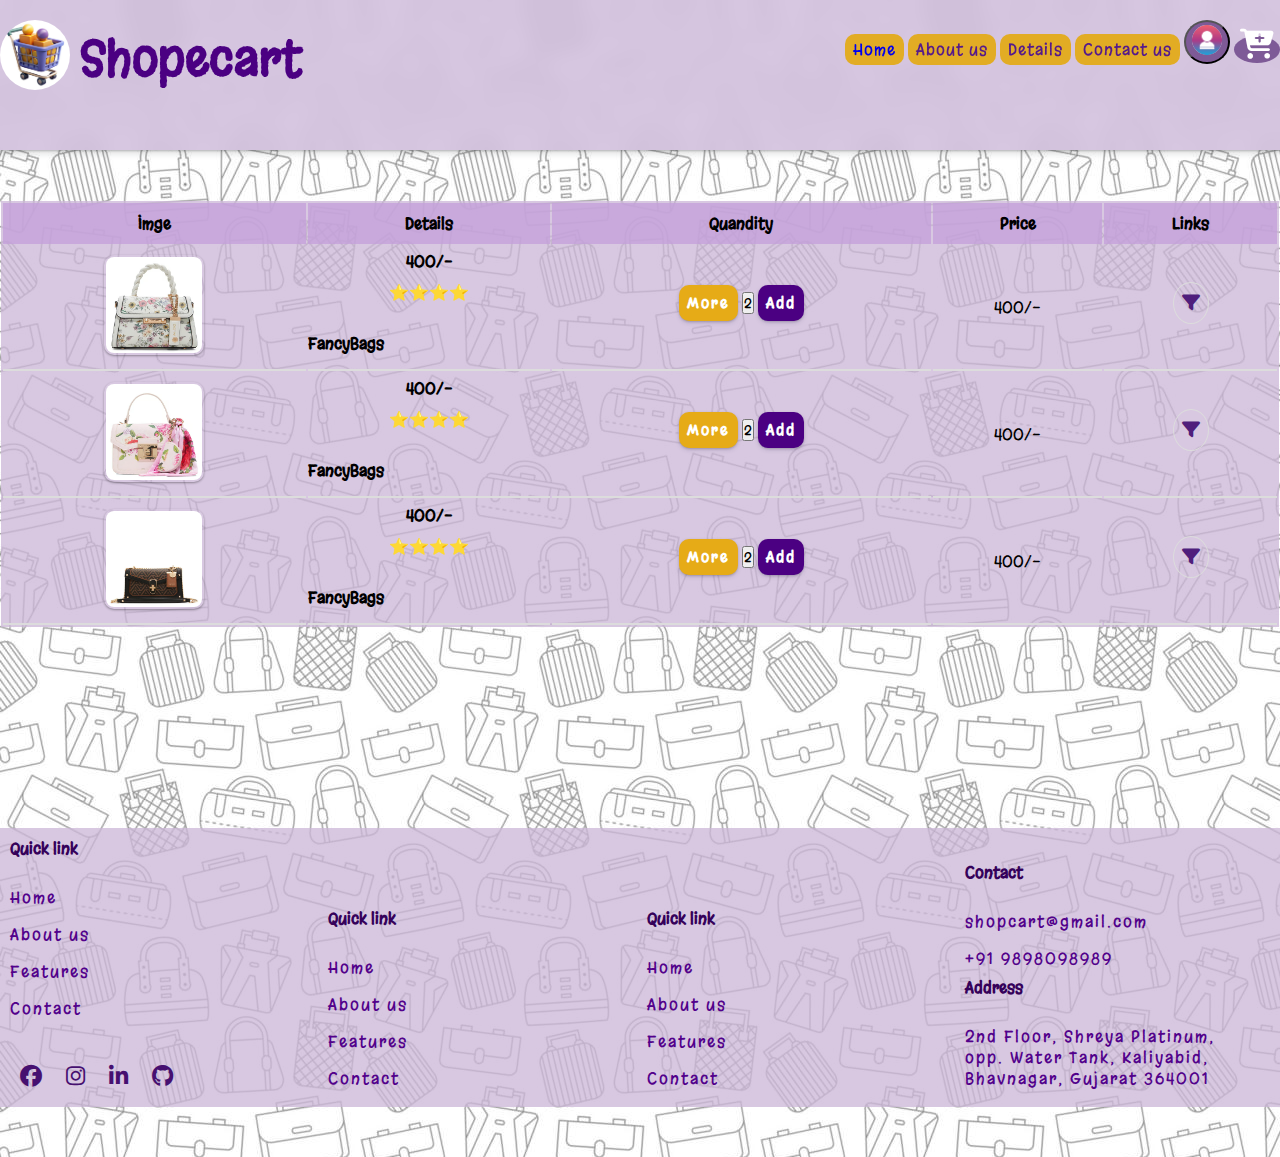
<file: cart.html>
<!DOCTYPE html>
<html lang="en">
<head>
    <meta charset="UTF-8">
    <meta name="viewport" content="width=device-width, initial-scale=1.0">
    <title>E-commerce</title>
   <link rel="stylesheet" href="https://cdnjs.cloudflare.com/ajax/libs/font-awesome/6.7.2/css/all.min.css"> 
   <link href="https://fonts.googleapis.com/css2?family=Margarine&display=swap" rel="stylesheet">
    <link rel="stylesheet" href="css/style.css">
    <link rel="stylesheet" href="css/cart.css">
</head>
<body>
    <header>
       
        <div class="navbar">
            <h2 class="logo">
                <img  src="img/ecom1.jpg"/><font size="20px">Shopecart</font>
            </h2>

             <nav class="nav">
                <a class="nav-link" href="index.html">Home</a>
                <a class="nav-link" href="">About us</a>
                <a class="nav-link" href="">Details</a>
                <a class="nav-link" href="">Contact us</a>

                <button class="nav-btn">
                    <img src="img/login.jpg"/>
                </button>
                <a href="cart.html" class="nav-btn">
                    <i class="fa-solid fa-cart-plus"></i>
                </a>
        </nav>
     </div> 
    </header>

    <section>
        <div class="container">
            <table  class="table" width="100%" cellspadding="20px">
                <tr class="table-head">
                    <th>Imge</th>
                    <th>Details</th>
                    <th>Quandity</th>
                    <th>Price</th>
                    <th>Links</th>
                </tr>
                <tr>
                    <td>
                        <img class="cart-img" src="img/bag1.avif" alt="">
                    </td>
                    <td>
                        <div class="card-body">
                            <div>
                                <h4 class="card-title fload-left">400/-</h4>
                                <h4 class="card-title fload-right">⭐⭐⭐⭐</h4>
                            </div>
                             <div class="card-text">
                                <h4 class="card-title">FancyBags</h4>
                            </div>
                        </div>
                    </td>
                    <td>
                        <button class="zoom-in btn btn-orange">More</button>
                        <button>2</button>
                        <button class="zoom-in btn btn-green">Add</button>
                    </td>

                    <td>400/-</td>

                    <td>
                        <button class="remove-btn">
                             <i class="fa-solid fa-filter" style="color: #4f1e7c;"></i>
                        </button>
                    </td>
                </tr>

                

                 <tr>
                    <td>
                        <img class="cart-img" src="img/bag2.avif" alt="">
                    </td>
                    <td>
                        <div class="card-body">
                            <div>
                                <h4 class="card-title fload-left">400/-</h4>
                                <h4 class="card-title fload-right">⭐⭐⭐⭐</h4>
                            </div>
                             <div class="card-text">
                                <h4 class="card-title">FancyBags</h4>
                            </div>
                        </div>
                    </td>
                    <td>
                        <button class="zoom-in btn btn-orange">More</button>
                        <button>2</button>
                        <button class="zoom-in btn btn-green">Add</button>
                    </td>

                    <td>400/-</td>

                    <td>
                        <button class="remove-btn">
                             <i class="fa-solid fa-filter" style="color: #4f1e7c;"></i>
                        </button>
                    </td>
                </tr>

                <tr>
                    <td>
                        <img class="cart-img" src="img/bag3.avif" alt="">
                    </td>
                    <td>
                        <div class="card-body">
                            <div>
                                <h4 class="card-title fload-left">400/-</h4>
                                <h4 class="card-title fload-right">⭐⭐⭐⭐</h4>
                            </div>
                             <div class="card-text">
                                <h4 class="card-title">FancyBags</h4>
                            </div>
                        </div>
                    </td>
                    <td>
                        <button class="zoom-in btn btn-orange">More</button>
                        <button>2</button>
                        <button class="zoom-in btn btn-green">Add</button>
                    </td>

                    <td>400/-</td>

                    <td>
                        <button class="remove-btn">
                             <i class="fa-solid fa-filter" style="color: #4f1e7c;"></i>
                        </button>
                    </td>
                </tr>
            </table>
        </div>
    </section>

    <!-- Footer start-->    
        
    <footer class="bg-dark">
        <div class="container b-red">
            <div class="footer-col">
                <h4>Quick link</h4>

                <ul class="footer-links">
                    <li>
                        <a href="">Home</a>
                    </li>

                    <li>
                        <a href="">About us</a>
                    </li>

                    <li>
                        <a href="">Features</a>
                    </li>

                    <li>
                        <a href="">Contact</a>
                    </li>

                 </ul>

                 <div class="footer-social">
                    <a href=""><i class="fa-brands fa-facebook" style="color: #461070;"></i></i></a>
                    <a href=""><i class="fa-brands fa-instagram" style="color: #461070;"></i></a>
                    <a href=""><i class="fa-brands fa-linkedin-in" style="color:#461070;"></i></a>
                    <a href=""><i class="fa-brands fa-github" style="color: #461070;"></i></a>
                 </div>
            </div>

            <div class="footer-col">
                <h4>Quick link</h4>

                <ul class="footer-links">
                    <li>
                        <a href="">Home</a>
                    </li>

                    <li>
                        <a href="">About us</a>
                    </li>

                    <li>
                        <a href="">Features</a>
                    </li>

                    <li>
                        <a href="">Contact</a>
                    </li>

                 </ul>

                 
            </div>

            <div class="footer-col">
                <h4>Quick link</h4>

                <ul class="footer-links">
                    <li>
                        <a href="">Home</a>
                    </li>

                    <li>
                        <a href="">About us</a>
                    </li>

                    <li>
                        <a href="">Features</a>
                    </li>

                    <li>
                        <a href="">Contact</a>
                    </li>

                 </ul>

                 
            </div>

            <div class="footer-col">
                <h4>Contact</h4>

                <ul class="footer-links">
                    <li>
                        <a href="">shopcart@gmail.com</a>
                    </li>

                    <li>
                        <a href="">+91 9898098989</a>
                    </li>

                </ul> 
                

                <h4>Address</h4>

                <ul class="footer-links">
                    <li>
                        <a href="">2nd Floor, Shreya Platinum, opp. Water Tank, Kaliyabid, Bhavnagar, Gujarat 364001</a>
                    </li>

                </ul>     
                


                 

                 
            </div>
        </div>

    </footer>
       
   
</body>
</html>
</file>
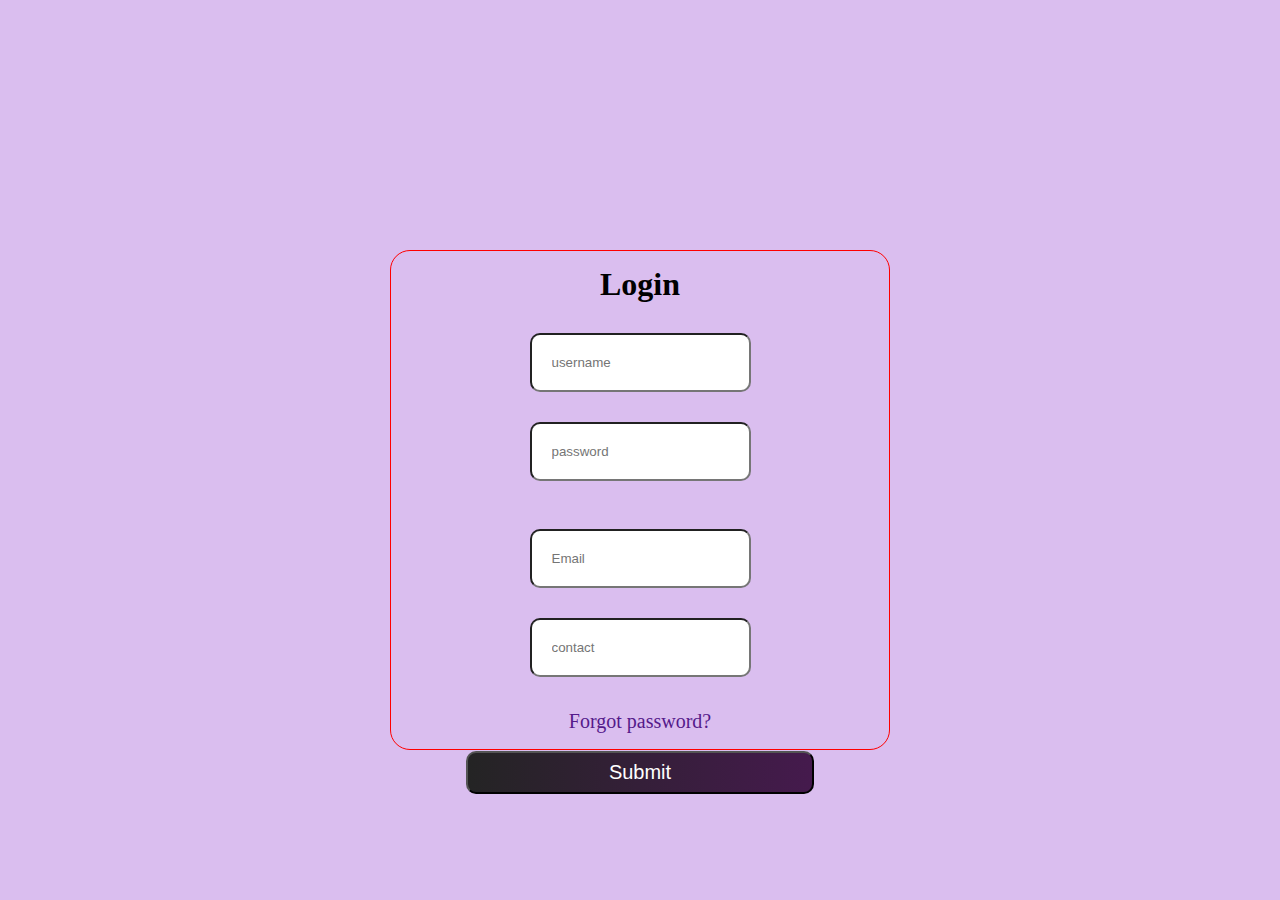
<file: login.html>
<!DOCTYPE html>
<html lang="en">
<head>
    <meta charset="UTF-8">
    <meta name="viewport" content="width=device-width, initial-scale=1.0">
    <title>Login-page</title>
    <link rel="stylesheet" href="css/login.css">
</head>
<body>
    <div class="background">
        <div class="container">
        <div class="form">
            <form>
                <h1 class="title">Login</h1>

                <input class="text-box" type="text" placeholder="username" required>

                <input class="text-box" type="password" placeholder="password" required><br/><br/>
                <input class="text-box" type="Email" placeholder="Email">

                <input class="text-box" type="tel" placeholder="contact"><br/><br/>
                
                <a class="link" href="">Forgot password?</a><br/><br/>

                <button class="btn" type="submit">Submit</button>
            </form>
        </div>
        </div>
    </div>
</body>
</html>
</file>
<file: css/style.css>
*{
    box-sizing: border-box;
    margin: 0;
    padding:0;
     font-family: "Margarine", sans-serif;
    max-width: 1920px;
    
}
body{
  /*  background-color: rgba(226, 210, 238, 0.555); */
  background-image: url(../img/back4.jpg);
}

header{
    box-shadow: rgba(60, 64, 67, 0.3) 0px 1px 2px 0px, rgba(60, 64, 67, 0.15) 0px 2px 6px 2px; 
    height: 150PX;
    background-color:rgba(204, 183, 216, 0.781);
    padding-top: 20PX;
    background: url('img/back3.avif'),linear-gradient(rgba(0, 0, 0, 0.548) rgba(255, 255, 255, 0.479));
    background-position: 50%;
    position: fixed;
    width: 100%;
    top: 0px;
      z-index: 10;
      backdrop-filter: blur(10px);

}
.bag-img{
    width: 100%;
    margin-top: 150px;
    background-blend-mode: overlay;
    background-size:cover;
    background-image: url('img/bag-img1.jpg');
    
}

  


.logo{
    float: left;  
    font-size: 10px;
    color:  indigo;
}



.logo img{
    height: 70px;
    width: 70px;
    border: none;
    border-radius: 50%;
    background-color: rgb(226, 172, 36) ;
}
.logo font{
    display: inline-block;
   transform: translateY(-15px);
   padding-left: 10px;
}



.navbar{
    max-width: 1320px;
    margin: auto;
  
    

}

.nav{
    float: right;
    margin:0px;
    border: black;
}

.nav-link{
    background-color: rgb(226, 172, 36);
    display: inline-block;
    text-decoration: none;
    padding: 5px 8px;
    letter-spacing: 1px;
    font-weight: 500px;
    border-radius: 10px;
    
   

}

.nav-link:hover{
    background-color: indigo;
    color: white;
    box-shadow: rgba(0, 0, 0, 0.19) 0px 10px 20px, rgba(0, 0, 0, 0.23) 0px 6px 6px;
}

.nav-btn{
   background-color:  rgb(126, 90, 151);
    color: white;
    padding: 3px 6px;
    border-radius: 50%;
}

.nav-btn img{
    height: 30px;
    width: 30px;
    border-radius: 50%;
}
.nav-btn i{
  font-size: 30px;
    border-radius: 50%;
}
.nav-btn:hover{
    background-color:  indigo;
    
}

.nav-btn2{
     height: 50px;
    width: 50px;
    border-radius: 50%;
    
}
.nav-btn2:hover{
    background-color:  indigo;
    color: white;
}



/* product section start */

.btn{
    letter-spacing: 2px;
    font-weight: 600;
    padding:8px 8px;
    border-radius: 10px;
    color: white;
    border:none;
    box-shadow: rgba(50, 50, 93, 0.25) 0px 2px 5px -1px, rgba(0, 0, 0, 0.3) 0px 1px 3px -1px;
    font-size: 15px;
}
.btn:hover{
    opacity: 0.9;
}

.btn-orange{
    background-color:  rgb(230, 171, 23);
}

.btn-green{
    background-color:  indigo;
}

.btn-close{
    border-radius: 50%;
    padding: 3px;
    color: black;
    transform:translateX(-30px);
    opacity: 0.5;
}
.btn i{
    color: indigo;
}

.search:hover .btn-close{
    opacity: 1;
}

.search{
    font-size: 15px;
    border-radius: 10px;
    border: none;
    box-shadow: rgba(0, 0, 0, 0.02) 0px 1px 3px 0px, rgba(27, 31, 35, 0.15) 0px 0px 0px 1px;
    padding: 8px;
    outline: none;
    background-color: rgba(76, 0, 130, 0.199);
    color:white;
    
}
.search:hover{
    border: 1px solid indigo;
}

.container{
    max-width: 1320px;
    margin: 50px auto;
    border: 1px solid transparent;
    margin-top: 200px;
    
}

 /* border: 1px solid green; */
.card{
    display: inline-block;
    width: 23%;
    margin: 10px;
    border-radius: 10px;
    box-shadow: rgba(0, 0, 0, 0.12) 0px 1px 3px, rgba(0, 0, 0, 0.24) 0px 1px 2px;
    padding: 10px;
    background-color:rgba(204, 183, 216, 0.76);
    
}

.card-img{
    width: 100%;
    border-radius: 10px;
    padding: 2px;
     box-shadow: rgba(0, 0, 0, 0.12) 0px 1px 3px, rgba(0, 0, 0, 0.24) 0px 1px 2px;
}

.card-img:hover{
    scale: 1.1;
}
.card-body h4, button, h3{
    margin-bottom: 10px;
    
}
.card-body{
    padding: 5px 0px;
}
.card-text{
    text-align: start;
    margin-top: 30px;
}

/* border: 1px solid green; */

.float-left{
    float:left;
}

.float-right{
    float: right;
    
}

/* product section started  */


/* TRANSITION STARTED  */

.slide-up{
    transition: all 0.4s;
}

.slide-up:hover{
    transform: translateY(-10px);  
   box-shadow: rgba(0, 0, 0, 0.19) 0px 10px 20px, rgba(0, 0, 0, 0.23) 0px 6px 6px;
}

.zoom-in{
    transform: 0.4s;
}
.zoom-in:hover{
    transform: scale(1.1);
}

/* TRANSITION END */

/* footer start */

.bg-dark{
    background-color:rgba(204, 183, 216, 0.76);
}

.b-red{
    border:none;
}

.b-red .footer-col{
    border:none;
}

.footer-col{
    width: 23%;
    margin: 10px;
    display: inline-block;
}

.footer-col h4{
    color: rgb(53, 1, 90);
    font-weight: 600;
    margin-bottom: 20px;
}

.footer-links{
    list-style: none;
}

.footer-links a{
    text-decoration: none;
    color: rgb(82, 1, 139);
    letter-spacing: 2px;
}

.footer-links li{
    padding: 8px 0px;
    transition: all 0.2s;
}

.footer-links li:hover{

    transform: translateX(10px);
    background-color: gainsboro;
    border-radius: 35px;
    padding: 10px;
}

.footer-social{
    padding-top: 35px;
}

.footer-social a{
    text-decoration: none;
    font-size: 22px;
    border-radius: 50%;
    border:1 1px solid  indigo;
    padding: 10px;

}
.footer-social a:hover{
    background-color:gainsboro;
    
}

/* About us section code */
.box{
    width: 100%;
    height: 800px;
    padding: 10px;
    background-color:rgba(204, 183, 216, 0.76);
    display: flex;
    flex-direction: row;
    flex-wrap: wrap;
}
.heading{
    font-size: 40px;
}
.box1{
   
    width: 750px;
    height:780px;
}
.box1 img{
    width:750px;
    height:780px;
    border-radius: 5px;
}
img:hover{
    transform: scale(1.1);
}
.box2{
   
    width: 1130px;
    height: 780px;
}
.box:hover{
    box-shadow: rgba(0, 0, 0, 0.56) 0px 22px 70px 4px;
}
.box2 >p{
    color: indigo;
    text-align: center;
    font-size: 35px;
    margin-top: 230px;
}
.
/* About us section end */
</file>
<file: css/cart.css>
.remove-btn{
    border-radius: 50%;
    padding: 8px;
    border: 1px solid gainsboro;
    color: gray;
    font-size: 18px;
    background-color: transparent;
}
.cart-img{
    width: 100px;
    height: 100px;
    border-radius: 10px;
    padding: 2px;
     box-shadow: rgba(0, 0, 0, 0.12) 0px 1px 3px, rgba(0, 0, 0, 0.24) 0px 1px 2px;
}

.remove-btn:hover{
    color: black;
    background-color: gainsboro;
}

.table{
    margin: 0;
    background-color: rgba(204, 183, 216, 0.76);
}

.table-head{
    background-color:  rgba(196, 159, 218, 0.76);
}
.table tr{
    text-align: center;
}

.table td{
    border-bottom: 2px solid gainsboro;
}
.table th{
    padding: 10px;
}
</file>
<file: css/login.css>
*{
    box-sizing: border-box;
    margin: 0;
    padding: 0;
}
.background{
    background-color: rgba(189, 138, 226, 0.555);
    height: 100vh;
    width: 100%;
}
.container{
    position: relative;
}

form{
    align-items: center;
    border: 1px solid red;
    border-radius: 20px;
    height: 500px;
    width: 500px;
    text-align: center;
   position: absolute;
    left: 50%;
    top: 50%;
    transform: translate(-50%,50%);
}
.title{
    margin: 15px;
}

.text-box{
    padding: 20px;
    margin: 15px;
    border-radius: 10px;
}
.link{
    text-decoration: none;
    font-size: 20px;
}
.btn{
    width: 70%;
    border-radius: 10px;
    padding: 8px 10px;
    font-size: 20px;
    color: white;
    background-image: linear-gradient(to right, #242424, #451a4d);
}
</file>
